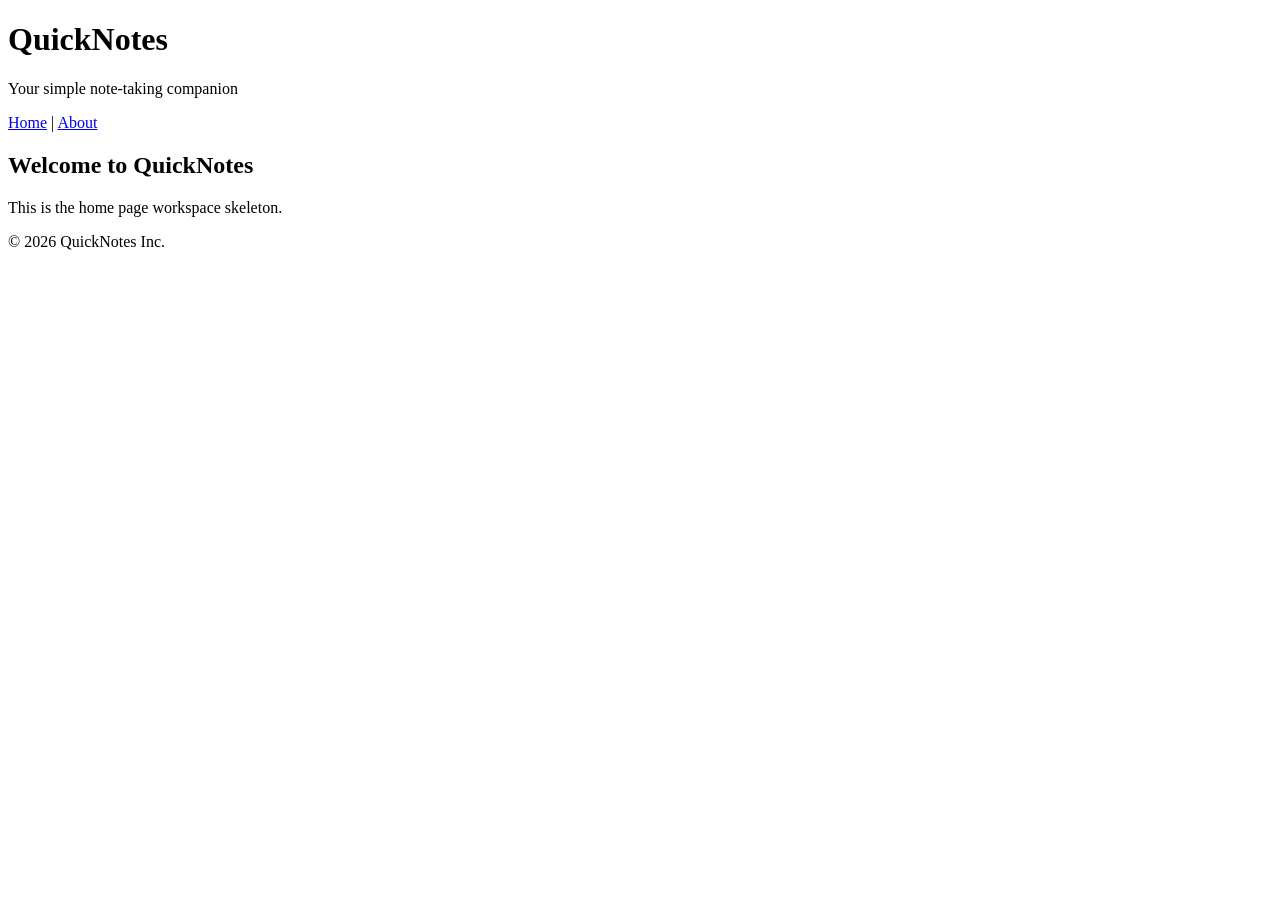
<file: day1/index.html>
<!DOCTYPE html>
<html lang="en">
<head>
    <meta charset="UTF-8">
    <meta name="viewport" content="width=device-width, initial-scale=1.0">
    <title>QuickNotes - Home</title>
</head>
<body>

    <!-- Identical header and navigation links -->
    <header>
        <h1>QuickNotes</h1>
        <p>Your simple note-taking companion</p>
        <nav>
            <a href="index.html">Home</a> | 
            <a href="about.html">About</a>
        </nav>
    </header>

    <main>
        <h2>Welcome to QuickNotes</h2>
        <p>This is the home page workspace skeleton.</p>
    </main>

    <footer>
        <p>&copy; 2026 QuickNotes Inc.</p>
    </footer>

</body>
</html>
</file>
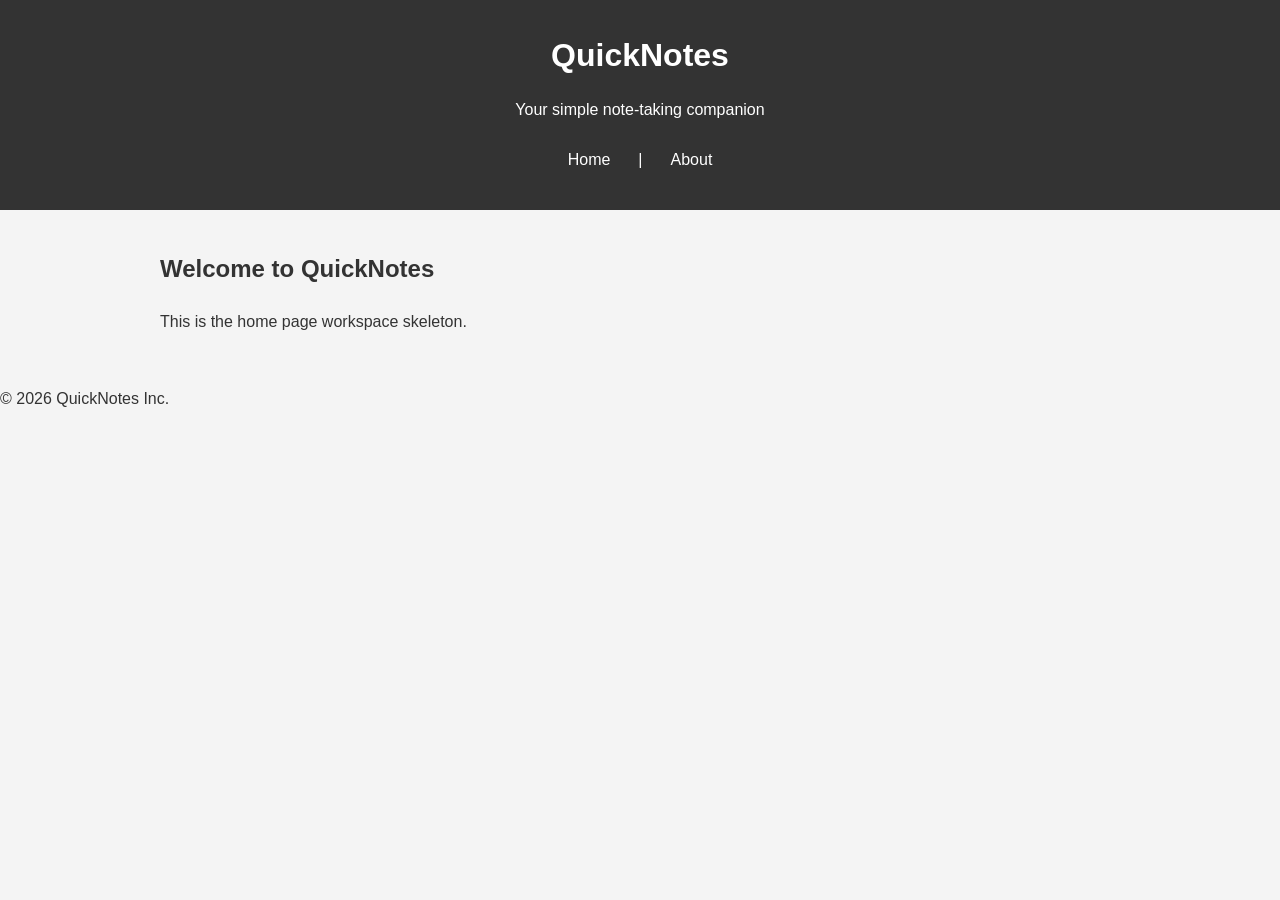
<file: day2/index.html>
<!DOCTYPE html>
<html lang="en">
<head>
    <meta charset="UTF-8">
    <meta name="viewport" content="width=device-width, initial-scale=1.0">
    <title>QuickNotes - Home</title>
    <link rel="stylesheet" href="style.css">
</head>
<body>

    <!-- Identical header and navigation links -->
    <header>
        <h1>QuickNotes</h1>
        <p>Your simple note-taking companion</p>
        <nav>
            <a href="index.html">Home</a> | 
            <a href="about.html">About</a>
        </nav>
    </header>

    <main>
        <h2>Welcome to QuickNotes</h2>
        <p>This is the home page workspace skeleton.</p>
    </main>

    <footer>
        <p>&copy; 2026 QuickNotes Inc.</p>
    </footer>

</body>
</html>
</file>
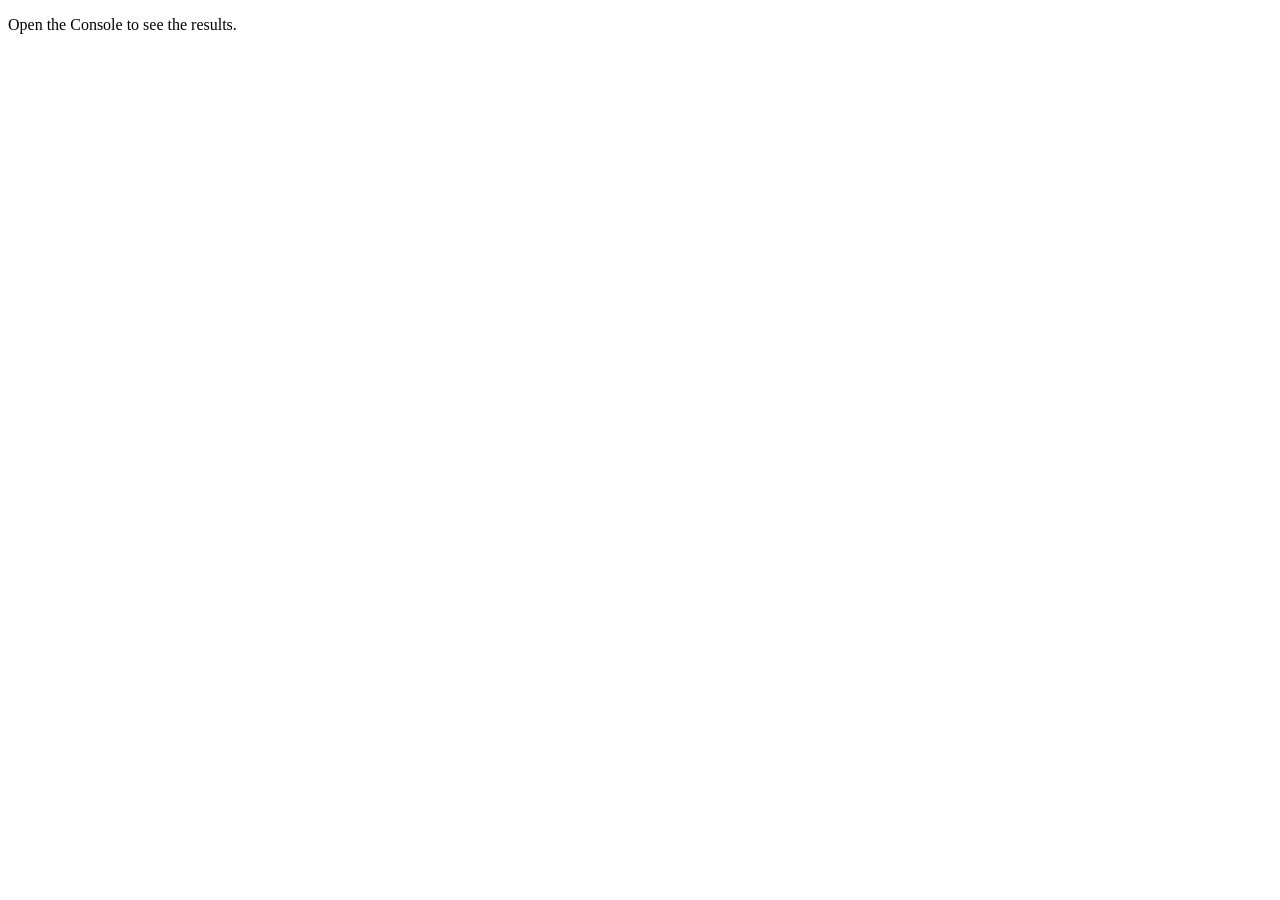
<file: day3/index.html>
<!DOCTYPE html>
<html lang="en">
<head>
    <meta charset="UTF-8">
    <meta name="viewport" content="width=device-width, initial-scale=1.0">
    <title>Notes Toolkit</title>
    <script src="script.js" defer></script>
</head>
<body>
    <p>Open the Console to see the results.</p>
</body>
</html>
</file>
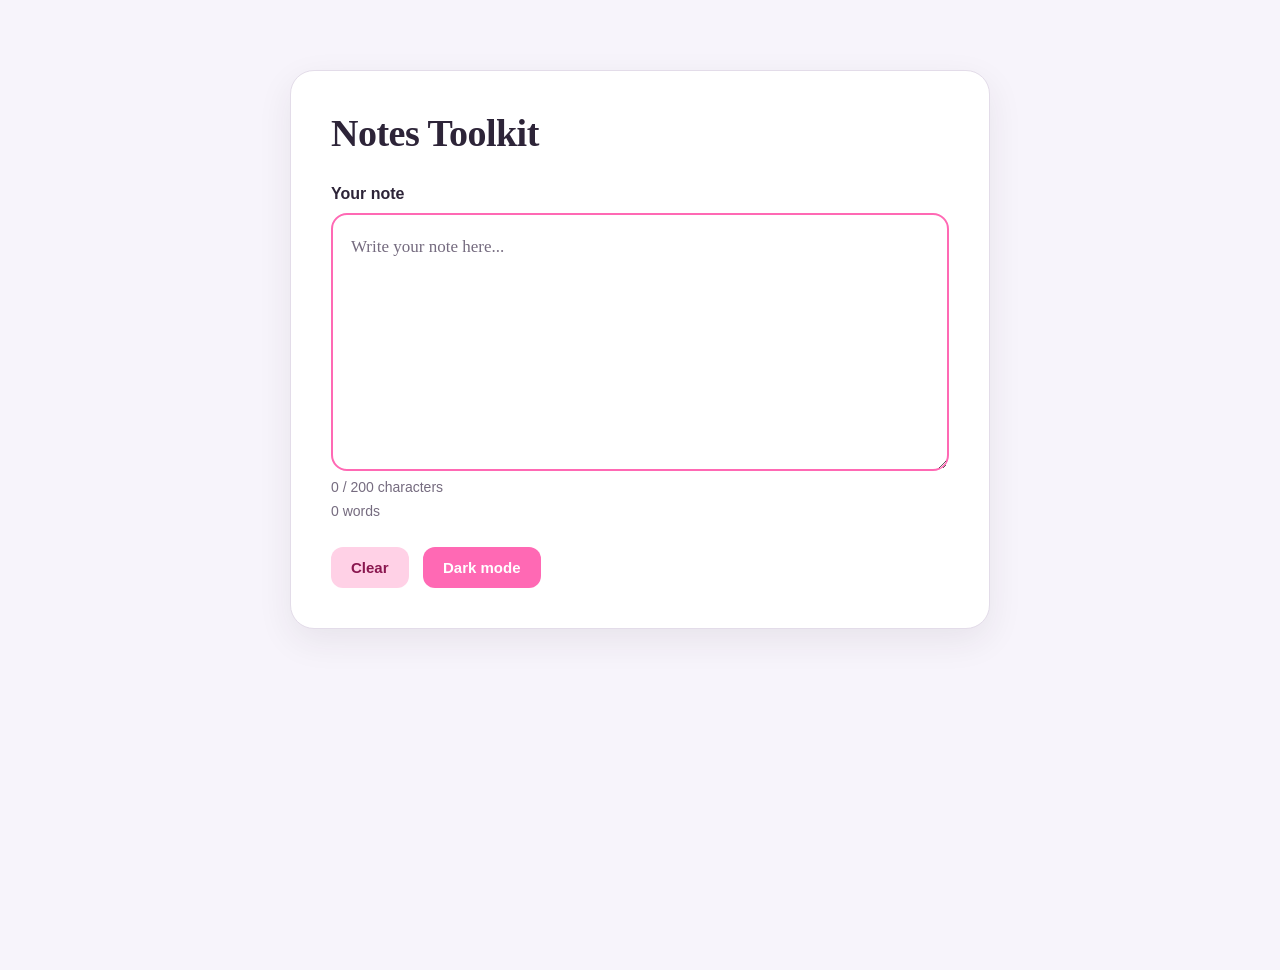
<file: day4/index.html>
<!DOCTYPE html>
<html lang="en">
<head>
    <meta charset="UTF-8">
    <meta name="viewport" content="width=device-width, initial-scale=1.0">
    <title>Notes Toolkit</title>
    <link rel="stylesheet" href="style.css">
    <script src="script.js" defer></script>
</head>
<body>
    <main>
        <h1>Notes Toolkit</h1>

        <label for="note-text">Your note</label>
        <textarea id="note-text" rows="8" placeholder="Write your note here..."></textarea>

        <p id="char-count">0 / 200 characters</p>
        <p id="word-count">0 words</p>

        <button id="clear-btn" type="button">Clear</button>
        <button id="theme-toggle" type="button">Dark mode</button>
    </main>
</body>
</html>
</file>
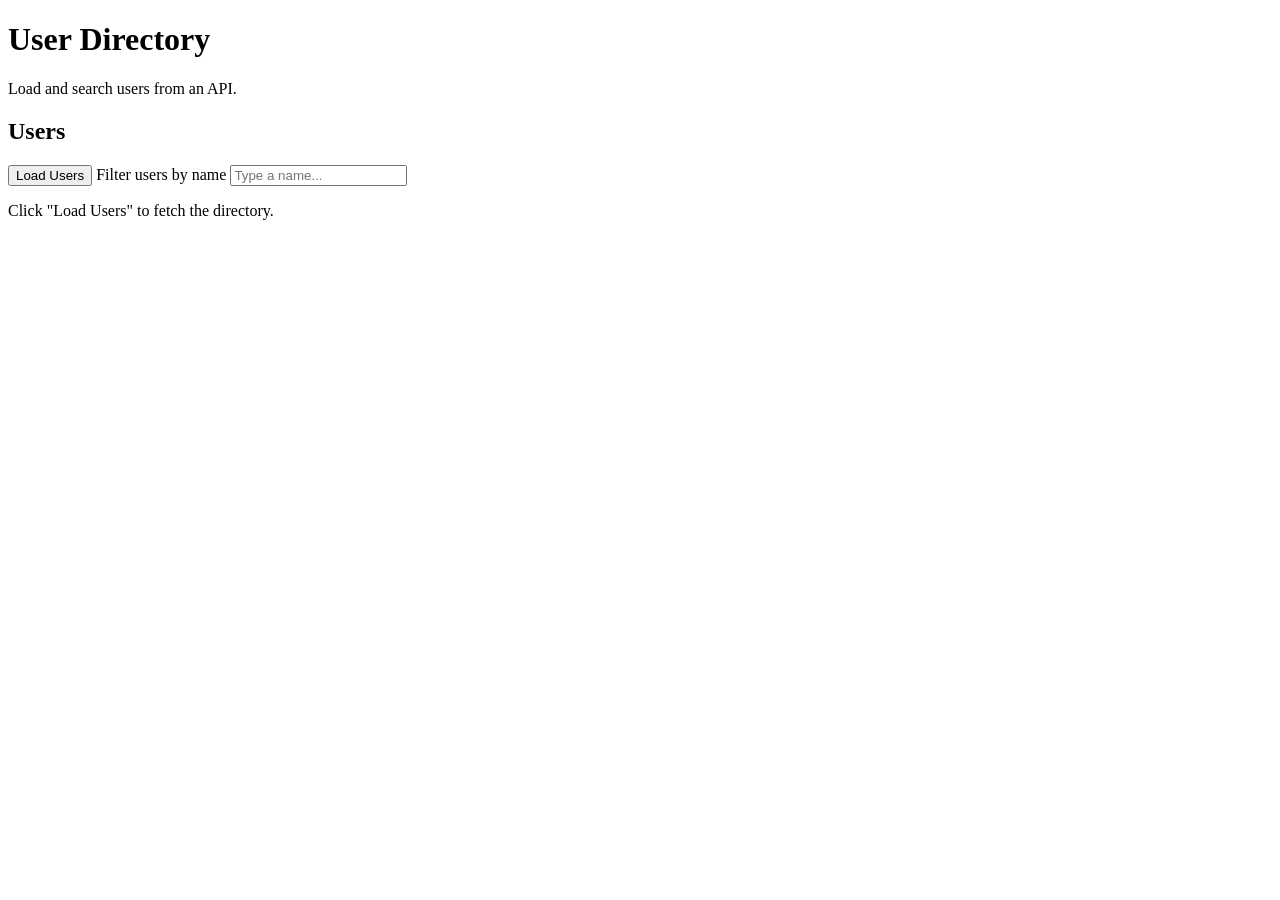
<file: day5/index.html>
<!DOCTYPE html>
<html lang="en">
<head>
    <meta charset="UTF-8">
    <meta name="viewport" content="width=device-width, initial-scale=1.0">
    <title>User Directory</title>
    <script src="users.js" defer></script>
</head>
<body>
    <header>
        <h1>User Directory</h1>
        <p>Load and search users from an API.</p>
    </header>

    <main>
        <section>
            <h2>Users</h2>

            <button id="load-users" type="button">Load Users</button>

            <label for="filter-input">Filter users by name</label>
            <input
                type="text"
                id="filter-input"
                placeholder="Type a name..."
            >

            <p id="status">Click "Load Users" to fetch the directory.</p>

            <ul id="users-list"></ul>
        </section>
    </main>
</body>
</html>
</file>
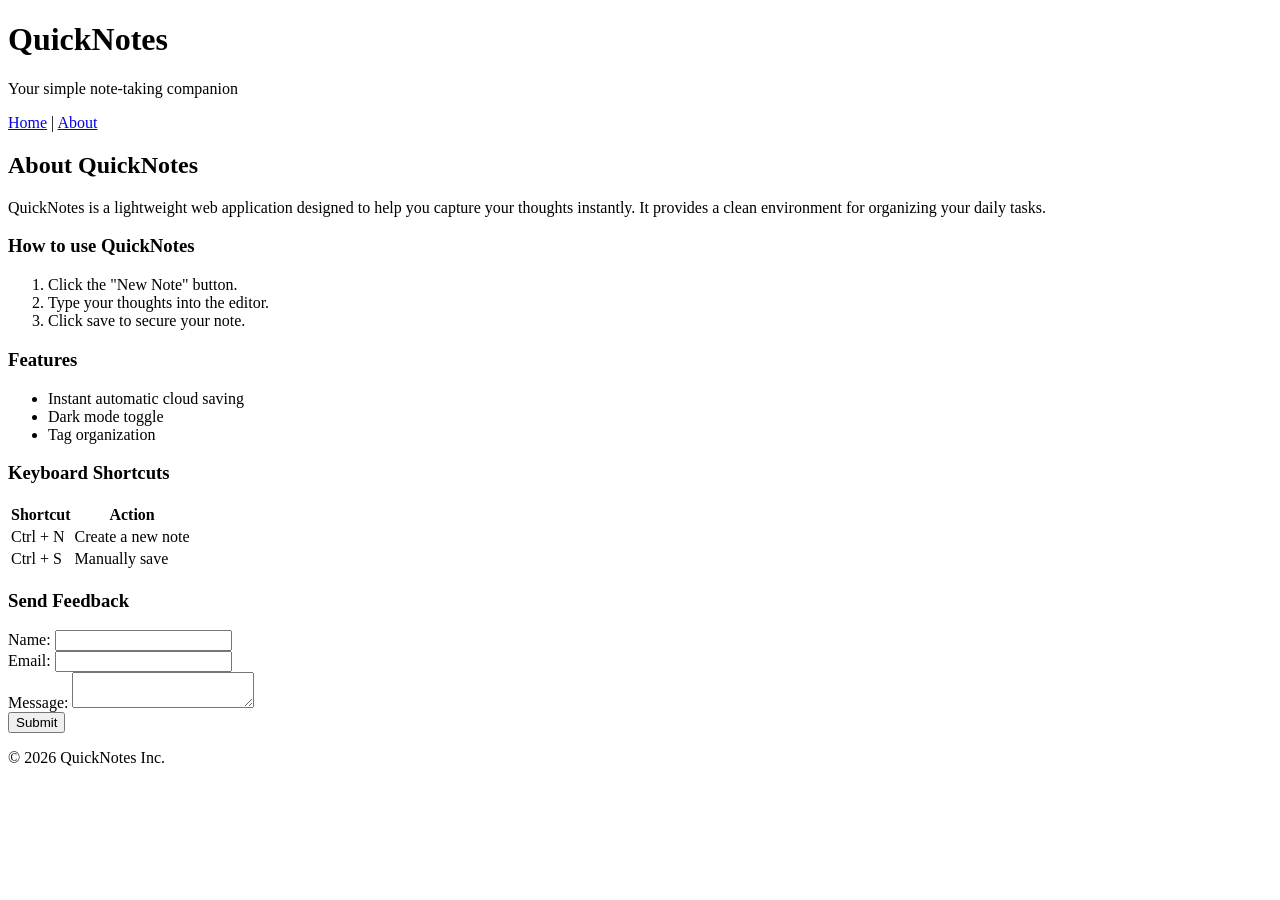
<file: day1/about.html>
<!DOCTYPE html>
<html lang="en">
<head>
    <meta charset="UTF-8">
    <meta name="viewport" content="width=device-width, initial-scale=1.0">
    <title>About QuickNotes</title>
</head>
<body>

    <header>
        <h1>QuickNotes</h1>
        <p>Your simple note-taking companion</p>
        <nav>
            <a href="index.html">Home</a> | 
            <a href="about.html">About</a>
        </nav>
    </header>

    <main>
        <h2>About QuickNotes</h2>
        <p>QuickNotes is a lightweight web application designed to help you capture your thoughts instantly. It provides a clean environment for organizing your daily tasks.</p>

        <section>
            <h3>How to use QuickNotes</h3>
            <ol>
                <li>Click the "New Note" button.</li>
                <li>Type your thoughts into the editor.</li>
                <li>Click save to secure your note.</li>
            </ol>
        </section>

        <section>
            <h3>Features</h3>
            <ul>
                <li>Instant automatic cloud saving</li>
                <li>Dark mode toggle</li>
                <li>Tag organization</li>
            </ul>
        </section>

        <section>
            <h3>Keyboard Shortcuts</h3>
            <table>
                <thead>
                    <tr>
                        <th>Shortcut</th>
                        <th>Action</th>
                    </tr>
                </thead>
                <tbody>
                    <tr>
                        <td>Ctrl + N</td>
                        <td>Create a new note</td>
                    </tr>
                    <tr>
                        <td>Ctrl + S</td>
                        <td>Manually save</td>
                    </tr>
                </tbody>
            </table>
        </section>

        <section>
            <h3>Send Feedback</h3>
            <form action="#" method="POST">
                <div>
                    <label for="user-name">Name:</label>
                    <input type="text" id="user-name" name="userName" required>
                </div>
                <div>
                    <label for="user-email">Email:</label>
                    <input type="email" id="user-email" name="userEmail" required>
                </div>
                <div>
                    <label for="user-message">Message:</label>
                    <textarea id="user-message" name="userMessage" required></textarea>
                </div>
                <button type="submit">Submit</button>
            </form>
        </section>
    </main>

    <footer>
        <p>&copy; 2026 QuickNotes Inc.</p>
    </footer>

</body>
</html>
</file>
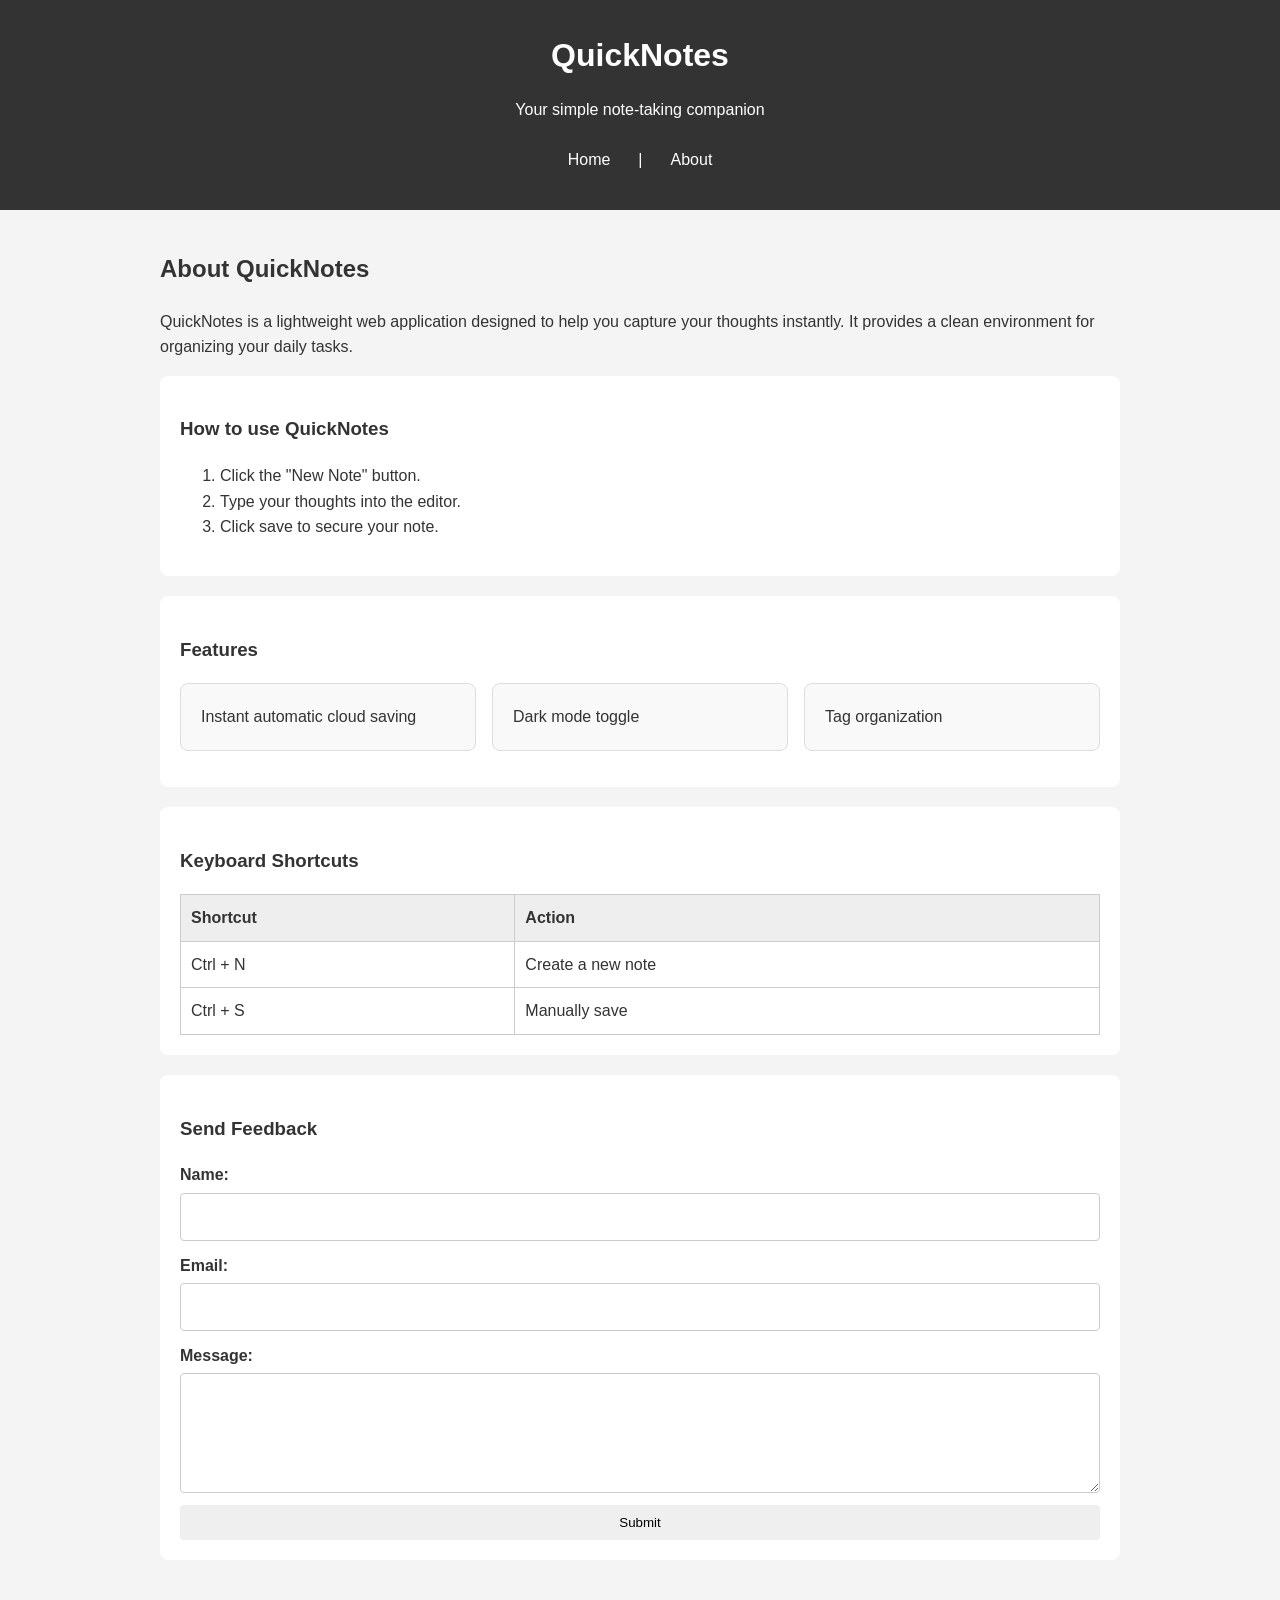
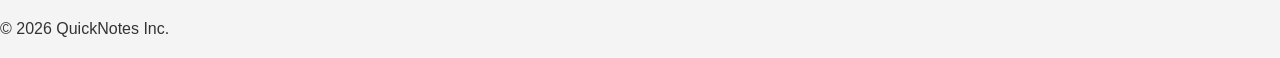
<file: day2/about.html>
<!DOCTYPE html>
<html lang="en">
<head>
    <meta charset="UTF-8">
    <meta name="viewport" content="width=device-width, initial-scale=1.0">
    <title>About QuickNotes</title>
    <link rel="stylesheet" href="style.css">
</head>
<body>

    <header>
        <h1>QuickNotes</h1>
        <p>Your simple note-taking companion</p>
        <nav>
            <a href="index.html">Home</a> | 
            <a href="about.html">About</a>
        </nav>
    </header>

    <main>
        <h2>About QuickNotes</h2>
        <p>QuickNotes is a lightweight web application designed to help you capture your thoughts instantly. It provides a clean environment for organizing your daily tasks.</p>

        <section>
            <h3>How to use QuickNotes</h3>
            <ol>
                <li>Click the "New Note" button.</li>
                <li>Type your thoughts into the editor.</li>
                <li>Click save to secure your note.</li>
            </ol>
        </section>

       <section>
    <h3>Features</h3>
    <ul class="features">
        <li>Instant automatic cloud saving</li>
        <li>Dark mode toggle</li>
        <li>Tag organization</li>
    </ul>
</section>

        <section>
            <h3>Keyboard Shortcuts</h3>
            <table>
                <thead>
                    <tr>
                        <th>Shortcut</th>
                        <th>Action</th>
                    </tr>
                </thead>
                <tbody>
                    <tr>
                        <td>Ctrl + N</td>
                        <td>Create a new note</td>
                    </tr>
                    <tr>
                        <td>Ctrl + S</td>
                        <td>Manually save</td>
                    </tr>
                </tbody>
            </table>
        </section>

        <section>
            <h3>Send Feedback</h3>
            <form action="#" method="POST">
                <div>
                    <label for="user-name">Name:</label>
                    <input type="text" id="user-name" name="userName" required>
                </div>
                <div>
                    <label for="user-email">Email:</label>
                    <input type="email" id="user-email" name="userEmail" required>
                </div>
                <div>
                    <label for="user-message">Message:</label>
                    <textarea id="user-message" name="userMessage" required></textarea>
                </div>
                <button type="submit">Submit</button>
            </form>
        </section>
    </main>

    <footer>
        <p>&copy; 2026 QuickNotes Inc.</p>
    </footer>

</body>
</html>
</file>
<file: day2/style.css>
* {
    box-sizing: border-box;
}

body {
    margin: 0;
    font-family: Arial, sans-serif;
    background-color: #f4f4f4;
    color: #333;
    line-height: 1.6;
}

header {
    background-color: #333;
    color: white;
    text-align: center;
    padding: 30px 20px;
}

header h1 {
    margin: 0 0 15px;
    font-size: 2rem;
}

nav {
    display: flex;
    justify-content: center;
    align-items: center;
    gap: 16px;
}

nav a {
    color: white;
    text-decoration: none;
    padding: 8px 12px;
    transition: background-color 0.3s ease, color 0.3s ease;
}

nav a:hover {
    background-color: white;
    color: #333;
}

main {
    max-width: 1000px;
    margin-left: auto;
    margin-right: auto;
    padding: 20px;
}

section {
    background-color: white;
    padding: 20px;
    margin-bottom: 20px;
    border-radius: 8px;
}

.features {
    display: grid;
    grid-template-columns: repeat(auto-fit, minmax(180px, 1fr));
    gap: 16px;
    padding: 0;
    list-style: none;
}

.features li {
    background-color: #f9f9f9;
    padding: 20px;
    border: 1px solid #ddd;
    border-radius: 8px;
}

table {
    width: 100%;
    border-collapse: collapse;
}

th,
td {
    border: 1px solid #ccc;
    padding: 10px;
    text-align: left;
}

th {
    background-color: #eee;
}

form {
    display: flex;
    flex-direction: column;
    gap: 12px;
}

form div {
    display: flex;
    flex-direction: column;
    gap: 5px;
}

label {
    font-weight: bold;
}

input,
textarea,
select {
    width: 100%;
    padding: 10px;
    font: inherit;
    border: 1px solid #ccc;
    border-radius: 4px;
}

textarea {
    min-height: 120px;
    resize: vertical;
}

button {
    padding: 10px 16px;
    border: none;
    border-radius: 4px;
    cursor: pointer;
    transition: background-color 0.3s ease, transform 0.2s ease;
}

button:hover {
    transform: translateY(-2px);
}

@media (max-width: 600px) {
    header {
        padding: 20px 10px;
    }

    header h1 {
        font-size: 1.5rem;
    }

    nav {
        gap: 10px;
    }

    main {
        padding: 10px;
    }

    section {
        padding: 15px;
    }
}
</file>
<file: day4/style.css>
:root {
    --background: #f7f4fb;
    --surface: #ffffff;
    --text: #2d2438;
    --muted: #756b7f;
    --border: #e3dce9;
    --textarea-background: #ffffff;
    --primary: #7c4dff;
    --primary-hover: #6938e8;
    --secondary: #eee9f7;
    --secondary-hover: #e2dbf0;
    --warning: #e67e22;
    --over: #d63031;
    --shadow: 0 12px 35px rgba(45, 36, 56, 0.08);
}

body {
    background: var(--background);
    color: var(--text);
    font-family: "Trebuchet MS", "Segoe UI", sans-serif;
    margin: 0;
    min-height: 100vh;
    transition: background-color 0.3s ease, color 0.3s ease;
}

body.dark {
    --background: #17141d;
    --surface: #24202d;
    --text: #f5f0fa;
    --muted: #b8adbf;
    --border: #3c3448;
    --textarea-background: #1d1925;
    --primary: #a77bff;
    --primary-hover: #9162ed;
    --secondary: #352e40;
    --secondary-hover: #443a51;
    --warning: #ffb347;
    --over: #ff6b6b;
    --shadow: 0 12px 35px rgba(0, 0, 0, 0.25);
}

main {
    width: min(700px, calc(100% - 40px));
    margin: 70px auto;
    padding: 40px;
    box-sizing: border-box;
    background: var(--surface);
    border: 1px solid var(--border);
    border-radius: 24px;
    box-shadow: var(--shadow);
    transition: background-color 0.3s ease, border-color 0.3s ease;
}

h1 {
    margin-top: 0;
    margin-bottom: 8px;
    font-family: Georgia, "Times New Roman", serif;
    font-size: 38px;
    letter-spacing: -0.5px;
}

label {
    display: block;
    margin-top: 30px;
    margin-bottom: 10px;
    font-weight: bold;
    color: var(--text);
}

textarea {
    display: block;
    width: 100%;
    box-sizing: border-box;
    min-height: 220px;
    padding: 18px;
    border: 2px solid #ff69b4;
    border-radius: 16px;
    background: var(--textarea-background);
    color: var(--text);
    font-family: "Comic Sans MS", cursive;
    font-size: 17px;
    line-height: 1.6;
    resize: vertical;
    outline: none;
    transition: border-color 0.2s ease, box-shadow 0.2s ease;
}

textarea:focus {
    border-color: #ff1493;
    box-shadow: 0 0 0 4px rgba(255, 105, 180, 0.18);
}

textarea::placeholder {
    color: var(--muted);
}

#char-count,
#word-count {
    color: var(--muted);
    font-size: 14px;
    margin: 8px 0;
}

#char-count.warning {
    color: var(--warning);
    font-weight: 600;
}

#char-count.over {
    color: var(--over);
    font-weight: bold;
}

button {
    border: none;
    border-radius: 12px;
    padding: 12px 20px;
    margin-top: 20px;
    margin-right: 10px;
    font-family: inherit;
    font-size: 15px;
    font-weight: bold;
    cursor: pointer;
    transition: transform 0.2s ease, background-color 0.2s ease;
}

button:hover {
    transform: translateY(-2px);
}

#clear-btn {
    background: #ffd1e6;
    color: #8a174f;
}

#clear-btn:hover {
    background: #ffb3d1;
}

#theme-toggle {
    background: #ff69b4;
    color: white;
}

#theme-toggle:hover {
    background: #ff1493;
}

@media (max-width: 600px) {
    main {
        width: calc(100% - 24px);
        margin: 30px auto;
        padding: 25px;
        border-radius: 18px;
    }

    h1 {
        font-size: 30px;
    }

    button {
        width: 100%;
        margin-right: 0;
    }
}
</file>
